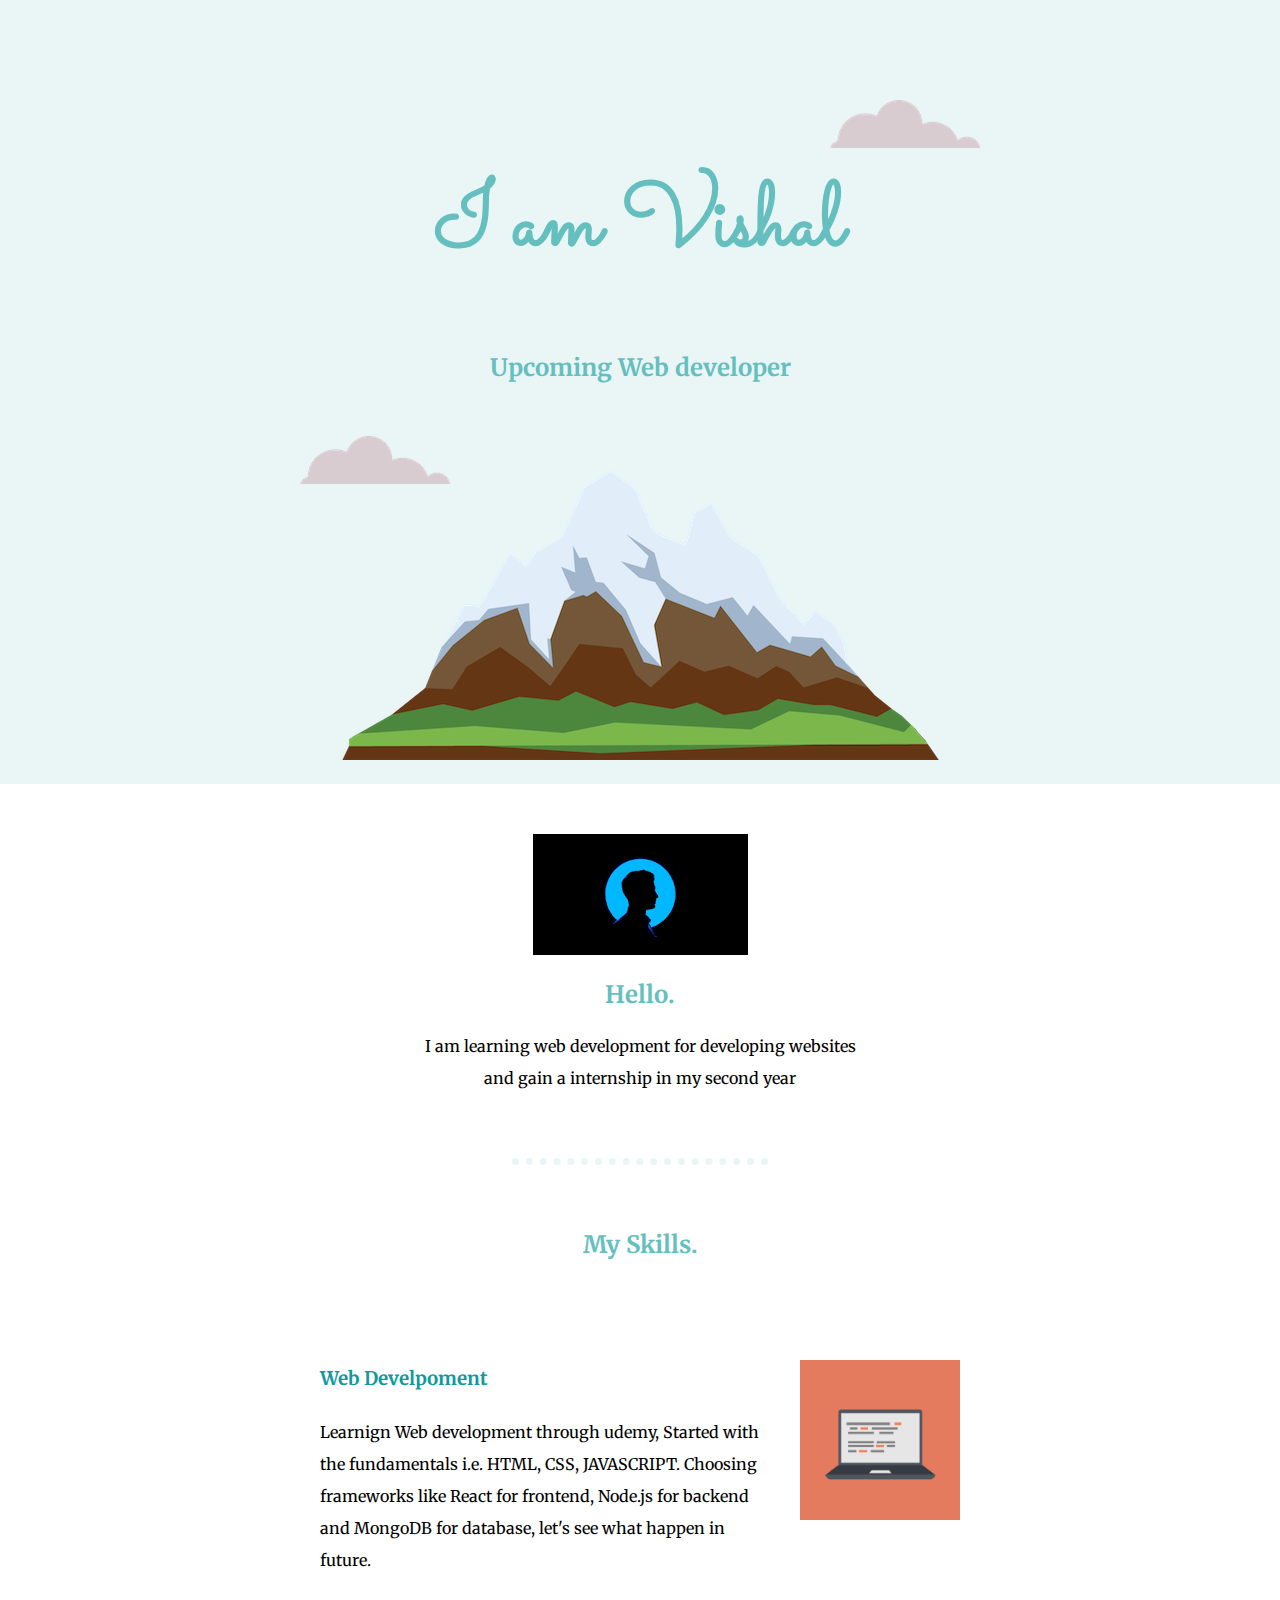
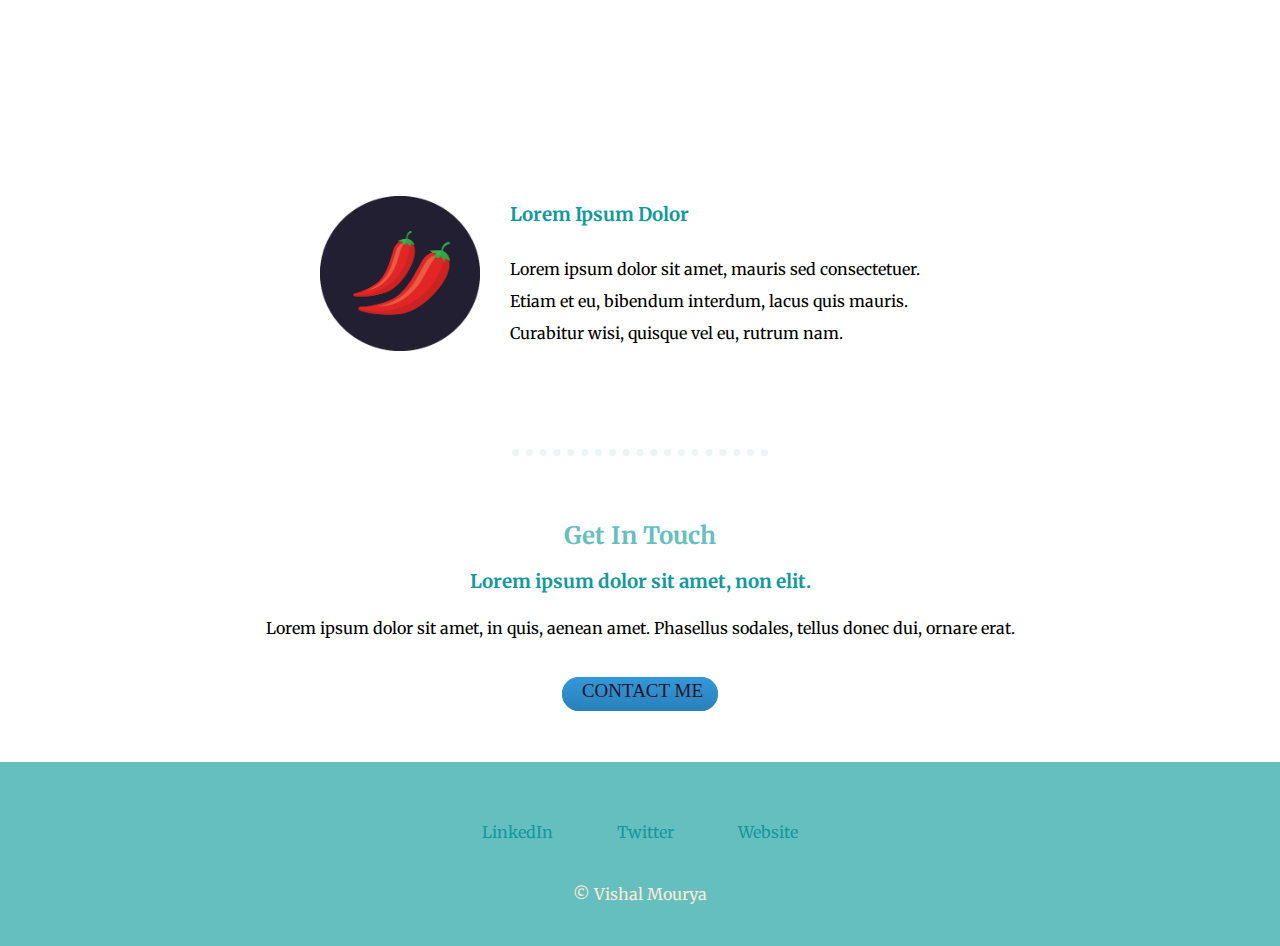
<file: css_mysite/index.html>
<!DOCTYPE html>
<html lang="en">
  <head>
    <meta charset="UTF-8" />
    <link rel="stylesheet" href="css/styles.css" />
    <link rel="icon" href="favicon.ico" />
    <link rel="preconnect" href="https://fonts.googleapis.com" />
    <link rel="preconnect" href="https://fonts.gstatic.com" crossorigin />
    <link
      href="https://fonts.googleapis.com/css2?family=Merriweather&family=Montserrat&family=Sacramento&display=swap"
      rel="stylesheet"
    />
    <title>Document</title>
  </head>
  <body>
    <div class="first-container">
      <img class="top-cloud" src="CSS - My Site Images/cloud.png" />
      <h1>I am Vishal</h1>
      <h2>Upcoming Web developer</h2>
      <img class="bottom-cloud" src="CSS - My Site Images/cloud.png" />
      <img src="CSS - My Site Images/mountain.png" />
    </div>
    <div class="middle-container">
      <div class="profile">
        <img src="CSS - My Site Images/download.png" alt="profile image" />
        <h2>Hello.</h2>
        <p class="intro">
          I am learning web development for developing websites and gain a
          internship in my second year
        </p>
      </div>
      <hr />
      <div class="skills">
        <h2>My Skills.</h2>
        <div class="skill-row">
          <img
            class="comp"
            src="CSS - My Site Images/computer.png"
            alt="chillies"
          />
          <h3>Web Develpoment</h3>
          <p>
            Learnign Web development through udemy, Started with the
            fundamentals i.e. HTML, CSS, JAVASCRIPT. Choosing frameworks like
            React for frontend, Node.js for backend and MongoDB for database,
            let's see what happen in future.
          </p>
        </div>
        <br />
        <div class="skill-row">
          <img
            class="chill"
            src="CSS - My Site Images/chillies.png"
            alt="computer"
          />
          <h3>Lorem Ipsum Dolor</h3>
          <p>
            Lorem ipsum dolor sit amet, mauris sed consectetuer. Etiam et eu,
            bibendum interdum, lacus quis mauris. Curabitur wisi, quisque vel
            eu, rutrum nam.
          </p>
        </div>
      </div>
      <hr />
      <div class="contact-me">
        <h2>Get In Touch</h2>
        <h3>Lorem ipsum dolor sit amet, non elit.</h3>
        <p>
          Lorem ipsum dolor sit amet, in quis, aenean amet. Phasellus sodales,
          tellus donec dui, ornare erat.
        </p>
        <br />
        <a class="btn" href="mailto:name@email.com">CONTACT ME</a>
      </div>
    </div>
    <br />

    <div class="bottom-container">
      <br />
      <br />
      <a
        class="footer-link"
        href="https://www.linkedin.com/in/vishal-mourya-8722b1241/"
        >LinkedIn</a
      >
      <a class="footer-link" href="https://twitter.com/">Twitter</a>
      <a class="footer-link" href="https://www.appbrewery.co/">Website</a>
      <br /><br />
      <p class="copy-right">© Vishal Mourya</p>
    </div>
  </body>
</html>
</file>
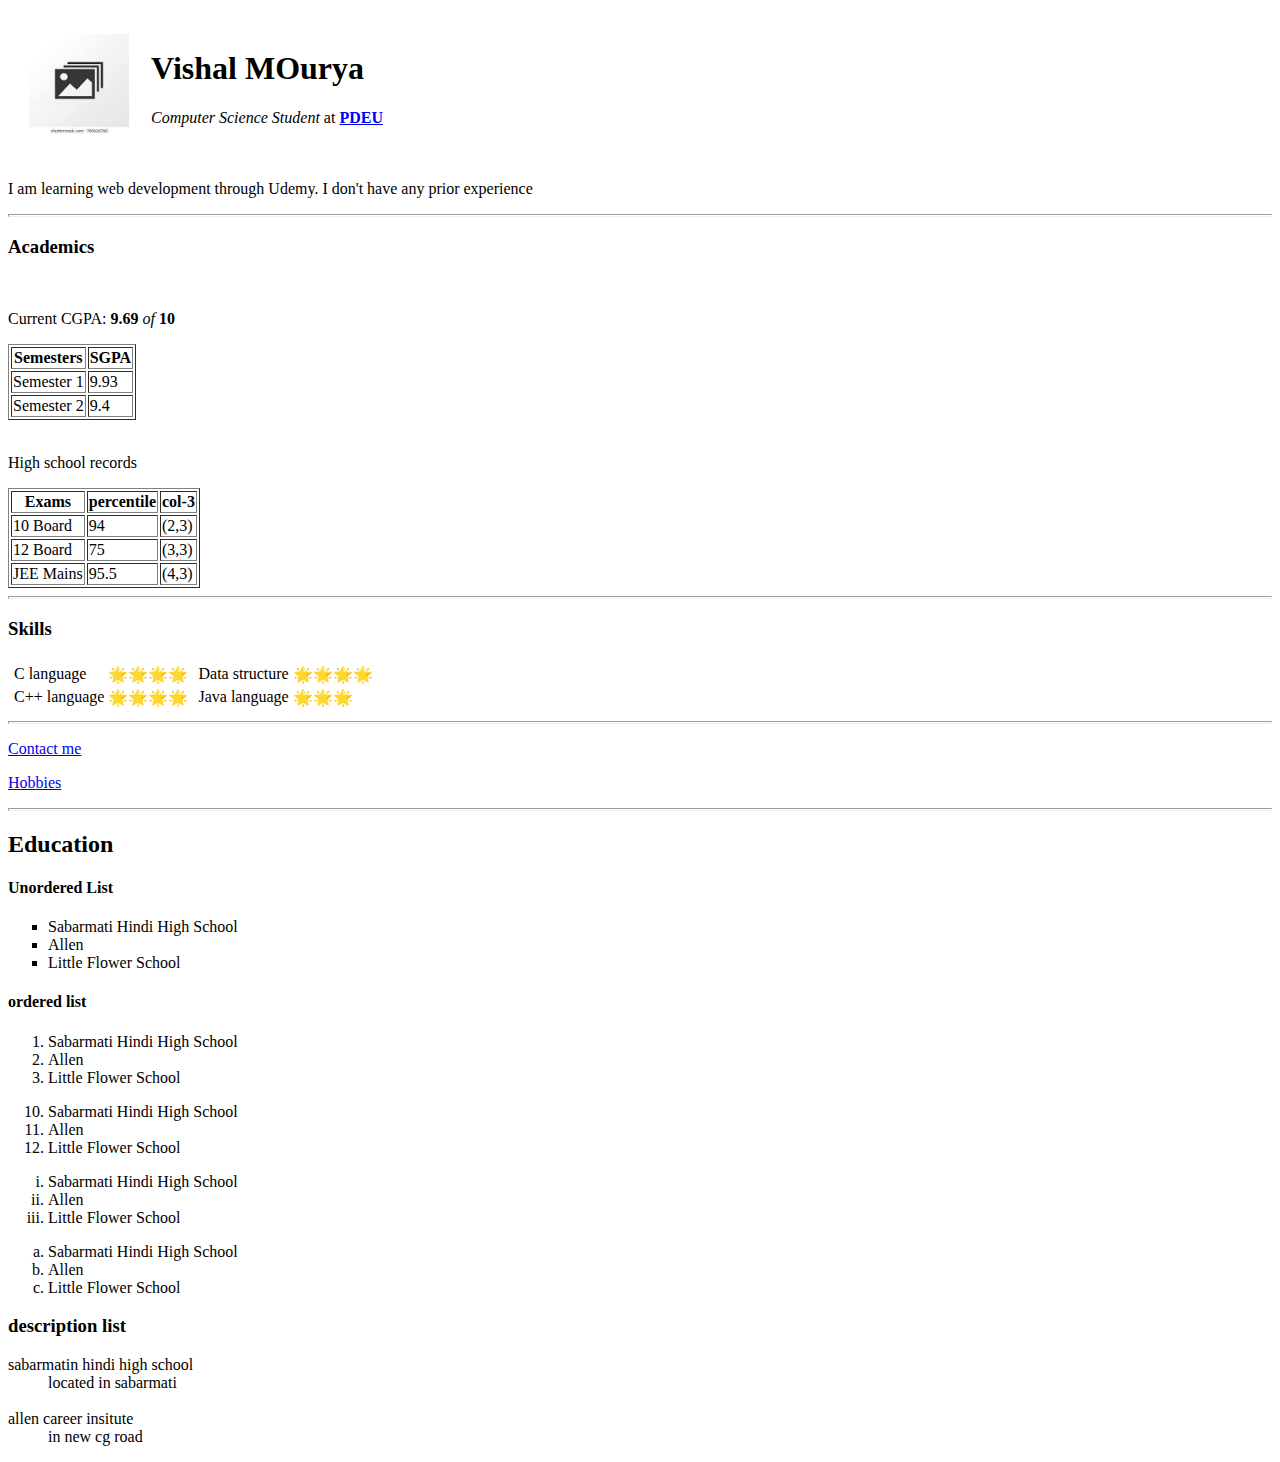
<file: html_personal/index.html>
<!DOCTYPE html>
<html lang="en">
  <head>
    <meta charset="UTF-8" />
    <title>My Site</title>
  </head>
  <body>
    <table cellspacing="20">
      <td>
        <img
          src="download.jpg"
          alt="sample image"
          width="100"
          height="100"
          title="Profilee"
        />
      </td>
      <td>
        <h1>Vishal MOurya</h1>
        <p>
          <em> Computer Science Student </em> at
          <strong><a href="https://www.pdpu.ac.in/"> PDEU</a> </strong>
        </p>
      </td>
    </table>
    <p>
      I am learning web development through Udemy. I don't have any prior
      experience
    </p>
    <hr size="3" />
    <h3>Academics</h3>
    <br />
    <p>
      Current CGPA: <strong> 9.69 </strong><em> of </em><strong> 10 </strong>
    </p>
    <table border="1" cellspacing="2">
      <thead>
        <th>Semesters</th>
        <th>SGPA</th>
      </thead>
      <tbody>
        <tr>
          <td>Semester 1</td>
          <td>9.93</td>
        </tr>
        <tr>
          <td>Semester 2</td>
          <td>9.4</td>
        </tr>
      </tbody>
    </table>
    <br />

    <p>High school records</p>
    <table border="1">
      <thead>
        <th>Exams</th>
        <th>percentile</th>
        <th>col-3</th>
      </thead>
      <tbody>
        <tr>
          <td>10 Board</td>
          <td>94</td>
          <td>(2,3)</td>
        </tr>
        <tr>
          <td>12 Board</td>
          <td>75</td>
          <td>(3,3)</td>
        </tr>
        <tr>
          <td>JEE Mains</td>
          <td>95.5</td>
          <td>(4,3)</td>
        </tr>
      </tbody>
    </table>
    <hr size="3" />
    <h3>Skills</h3>

    <table>
      <tr>
        <td>
          <table>
            <tr>
              <td>C language</td>
              <td>🌟🌟🌟🌟</td>
            </tr>
            <tr>
              <td>C++ language</td>
              <td>🌟🌟🌟🌟</td>
            </tr>
          </table>
        </td>
        <td>
          <table>
            <tr>
              <td>Data structure</td>
              <td>🌟🌟🌟🌟</td>
            </tr>
            <tr>
              <td>Java language</td>
              <td>🌟🌟🌟</td>
            </tr>
          </table>
        </td>
      </tr>
    </table>

    <hr size="3" />
    <p><a href="ex/contact.html">Contact me </a></p>

    <p><a href="ex/hobbies.html">Hobbies</a></p>
    <hr size="3" />
    <h2>Education</h2>
    <h4>Unordered List</h4>
    <ul style="list-style-type: square">
      <li>Sabarmati Hindi High School</li>
      <li>Allen</li>
      <li>Little Flower School</li>
    </ul>
    <h4>ordered list</h4>
    <ol>
      <li>Sabarmati Hindi High School</li>
      <li>Allen</li>
      <li>Little Flower School</li>
    </ol>
    <ol start="10">
      <li>Sabarmati Hindi High School</li>
      <li>Allen</li>
      <li>Little Flower School</li>
    </ol>
    <ol type="i">
      <li>Sabarmati Hindi High School</li>
      <li>Allen</li>
      <li>Little Flower School</li>
    </ol>
    <ol type="a">
      <li>Sabarmati Hindi High School</li>
      <li>Allen</li>
      <li>Little Flower School</li>
    </ol>
    <h3>description list</h3>
    <dl>
      <dt>sabarmatin hindi high school</dt>
      <dd>located in sabarmati</dd>
      <br />
      <dt>allen career insitute</dt>
      <dd>in new cg road</dd>
    </dl>
  </body>
</html>
</file>
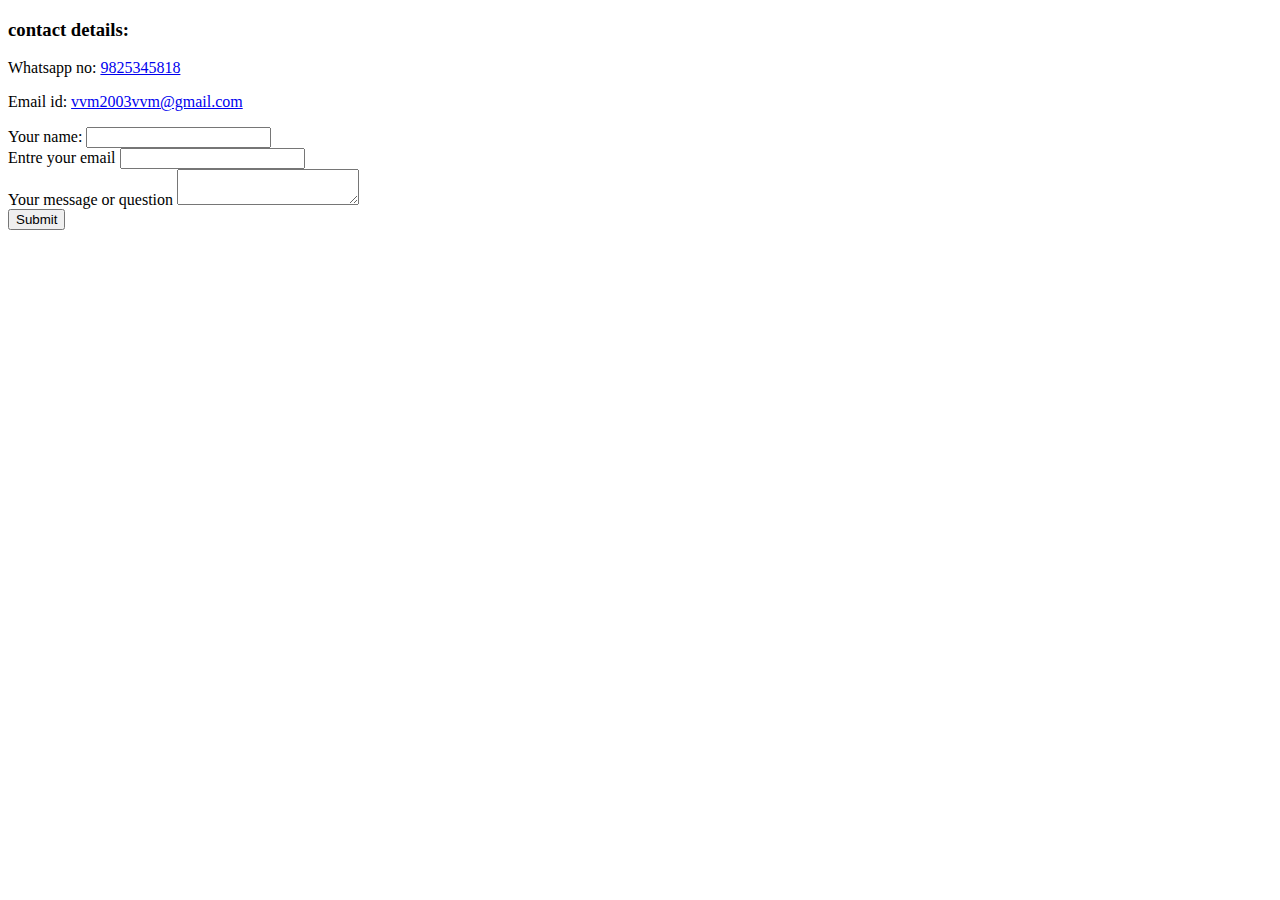
<file: html_personal/ex/contact.html>
<!DOCTYPE html>
<html lang="en">
  <head>
    <meta charset="UTF-8" />

    <title>contact</title>
  </head>
  <body>
    <h3>contact details:</h3>
    <p>Whatsapp no: <a href="tel:9825345818">9825345818</a></p>
    <p>
      Email id: <a href="mailto:vvm200vvm@gmail.com">vvm2003vvm@gmail.com</a>
    </p>

    <form
      class=""
      action="mailto:vvm20033vvm@gmail.com"
      method="post"
      enctype="text/plain"
    >
      <label> Your name: </label>
      <input type="text" name="your_name" value="" />
      <br />
      <label> Entre your email </label>
      <input type="email" name="your_email" value="" />
      <br />
      <label> Your message or question </label>
      <textarea name="msg" row="10" column="20"> </textarea>
      <br />
      <input type="submit" value="Submit" />
    </form>
  </body>
</html>
</file>
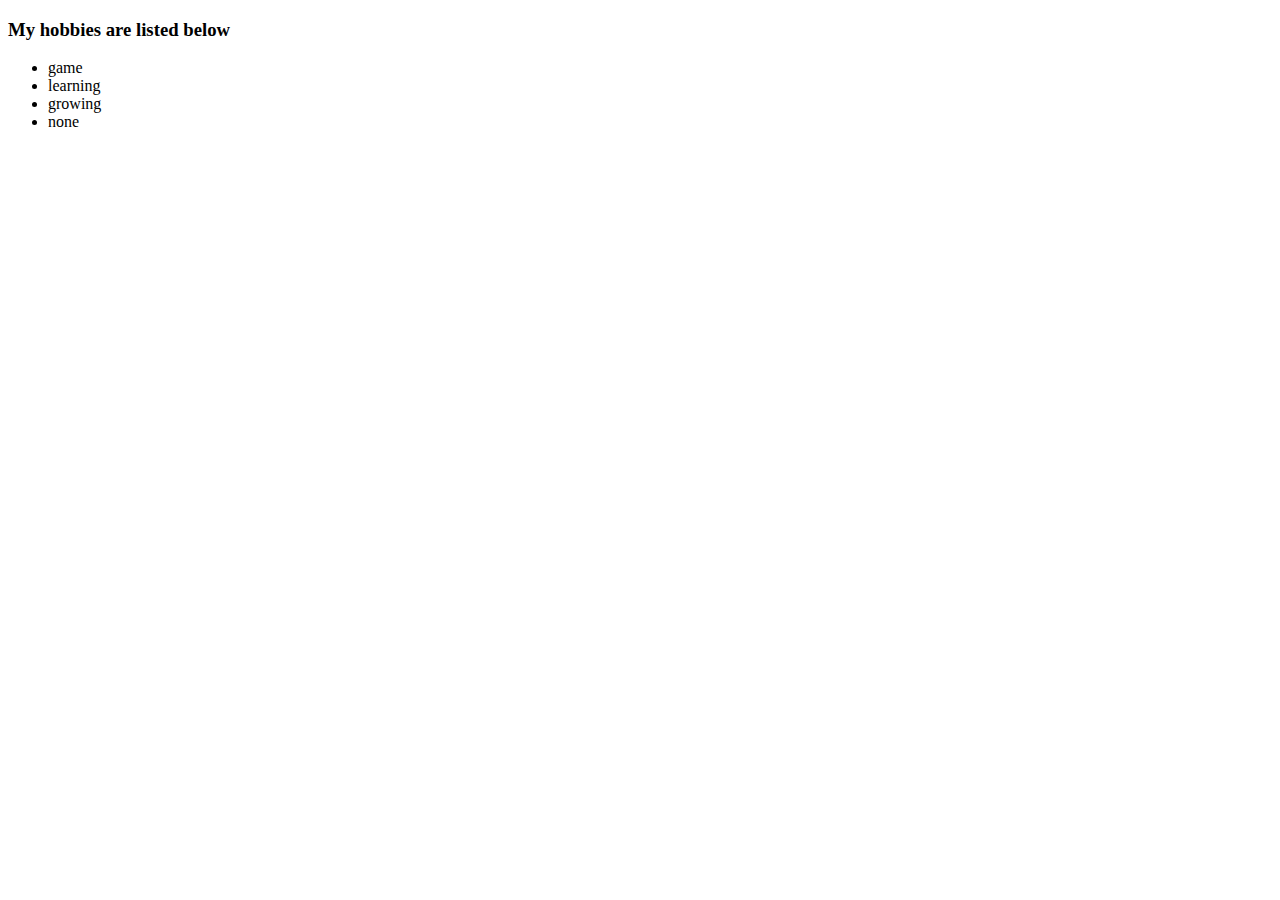
<file: html_personal/ex/hobbies.html>
<!DOCTYPE html>
<html lang="en">
  <head>
    <meta charset="UTF-8" />

    <title>Hobbies</title>
  </head>
  <body>
    <h3>My hobbies are listed below</h3>
    <ul>
      <li>game</li>
      <li>learning</li>
      <li>growing</li>
      <li>none</li>
    </ul>
  </body>
</html>
</file>
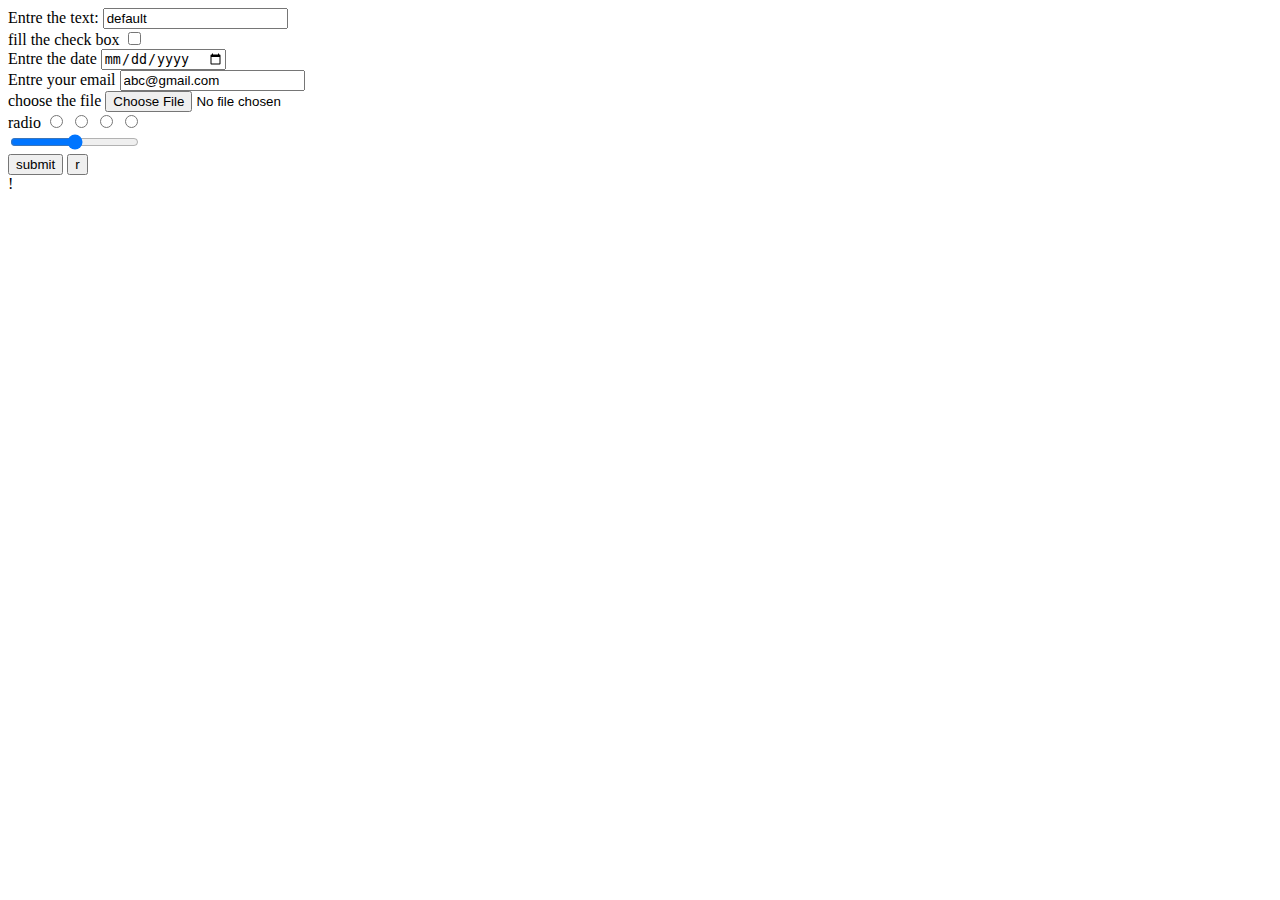
<file: html_personal/ex/input.html>
<!DOCTYPE html>
<html lang="en">
  <head>
    <meta charset="UTF-8" />
    <meta http-equiv="X-UA-Compatible" content="IE=edge" />
    <meta name="viewport" content="width=device-width, initial-scale=1.0" />
    <title>input</title>
  </head>
  <body>
    <form>
      <label> Entre the text: </label>
      <input type="text" name="" value="default" />
      <br />
      <label> fill the check box </label>
      <input type="checkbox" name="" />
      <br />
      <label> Entre the date </label>
      <input type="date" />
      <br />
      <label> Entre your email </label>
      <input type="email" name="emailid" value="abc@gmail.com" />
      <br />
      <label> choose the file</label>
      <input type="file" accept=".pdf" />
      <br />
      <label> radio </label>
      <input type="radio" name="r1" />
      <input type="radio" name="r1" />
      <input type="radio" name="r1" />
      <input type="radio" name="r1" />
      <br />
      <input type="range" />
      <br />
      <input type="submit" name="submit" value="submit" />
      <input type="reset" name="reset" value="r" />
    </form>
  </body>
</html>

!
</file>
<file: css_mysite/css/styles.css>
body {
  margin: 0;
  text-align: center;
  font-family: "Merriweather", serif;
}
p {
  line-height: 2;
}
h1 {
  font-size: 562%;
  color: black;
  font-family: "Sacramento", cursive;
  color: #66bfbf;
}
.intro {
  margin: auto;
  width: 35%;
}
h2 {
  color: #66bfbf;
  font-weight: bold;
}
h3 {
  color: #11999e;
}
a {
  color: #11999e;
}
hr {
  border-color: #eaf6f6;
  border-style: none none dotted none;
  border-top: 0px;
  margin-top: 5%;
  margin-bottom: 5%;
  border-width: 7px;
  height: 0px;
  width: 20%;
}
.btn {
  background: #3498db;
  background-image: -webkit-linear-gradient(top, #3498db, #2980b9);
  background-image: -moz-linear-gradient(top, #3498db, #2980b9);
  background-image: -ms-linear-gradient(top, #3498db, #2980b9);
  background-image: -o-linear-gradient(top, #3498db, #2980b9);
  background-image: linear-gradient(to bottom, #3498db, #2980b9);
  -webkit-border-radius: 18;
  -moz-border-radius: 18;
  border-radius: 18px;
  font-family: Georgia;
  color: #261426;
  font-size: 19px;
  padding: 3px 15px 10px 20px;
  text-decoration: none;
}

.btn:hover {
  background: #0975b8;
  background-image: -webkit-linear-gradient(top, #0975b8, #ffffff);
  background-image: -moz-linear-gradient(top, #0975b8, #ffffff);
  background-image: -ms-linear-gradient(top, #0975b8, #ffffff);
  background-image: -o-linear-gradient(top, #0975b8, #ffffff);
  background-image: linear-gradient(to bottom, #0975b8, #ffffff);
  text-decoration: none;
}
.first-container {
  background-color: #eaf6f6;

  padding: 20px;
  /*width: 200px;
  height: 200px;*/

  position: relative;
  padding-top: 100px;
  margin-bottom: 50px;
}
.skill-row {
  width: 50%;
  margin: 100px auto 100px auto;
  text-align: left;
  line-height: 2;
}

.chill {
  width: 25%;
  float: left;
  margin-right: 30px;
}
.comp {
  width: 25%;
  float: right;
  margin-left: 30px;
}
/*
.middle-container {
  margin-left: 220px;
  border: black;
  width: 200px;
  height: 200px;
  border: solid 20px;
  background-color: red;
}
.bottom-container {
  width: 200px;
  height: 200px;
   margin-left: 460px;
  border: solid;
  border-width: 10px;
  background-color: blue;
}
*/
.bottom-container {
  background-color: #66bfbf;
  margin-top: 40px;
  padding: 20px;
}
.bottom-cloud {
  position: absolute;
  bottom: 300px;
  left: 300px;
}
.top-cloud {
  position: absolute;
  top: 100px;
  right: 300px;
}
a {
  padding: 30px;
  text-decoration: none;
}
.copy-right {
  color: antiquewhite;
}
</file>
